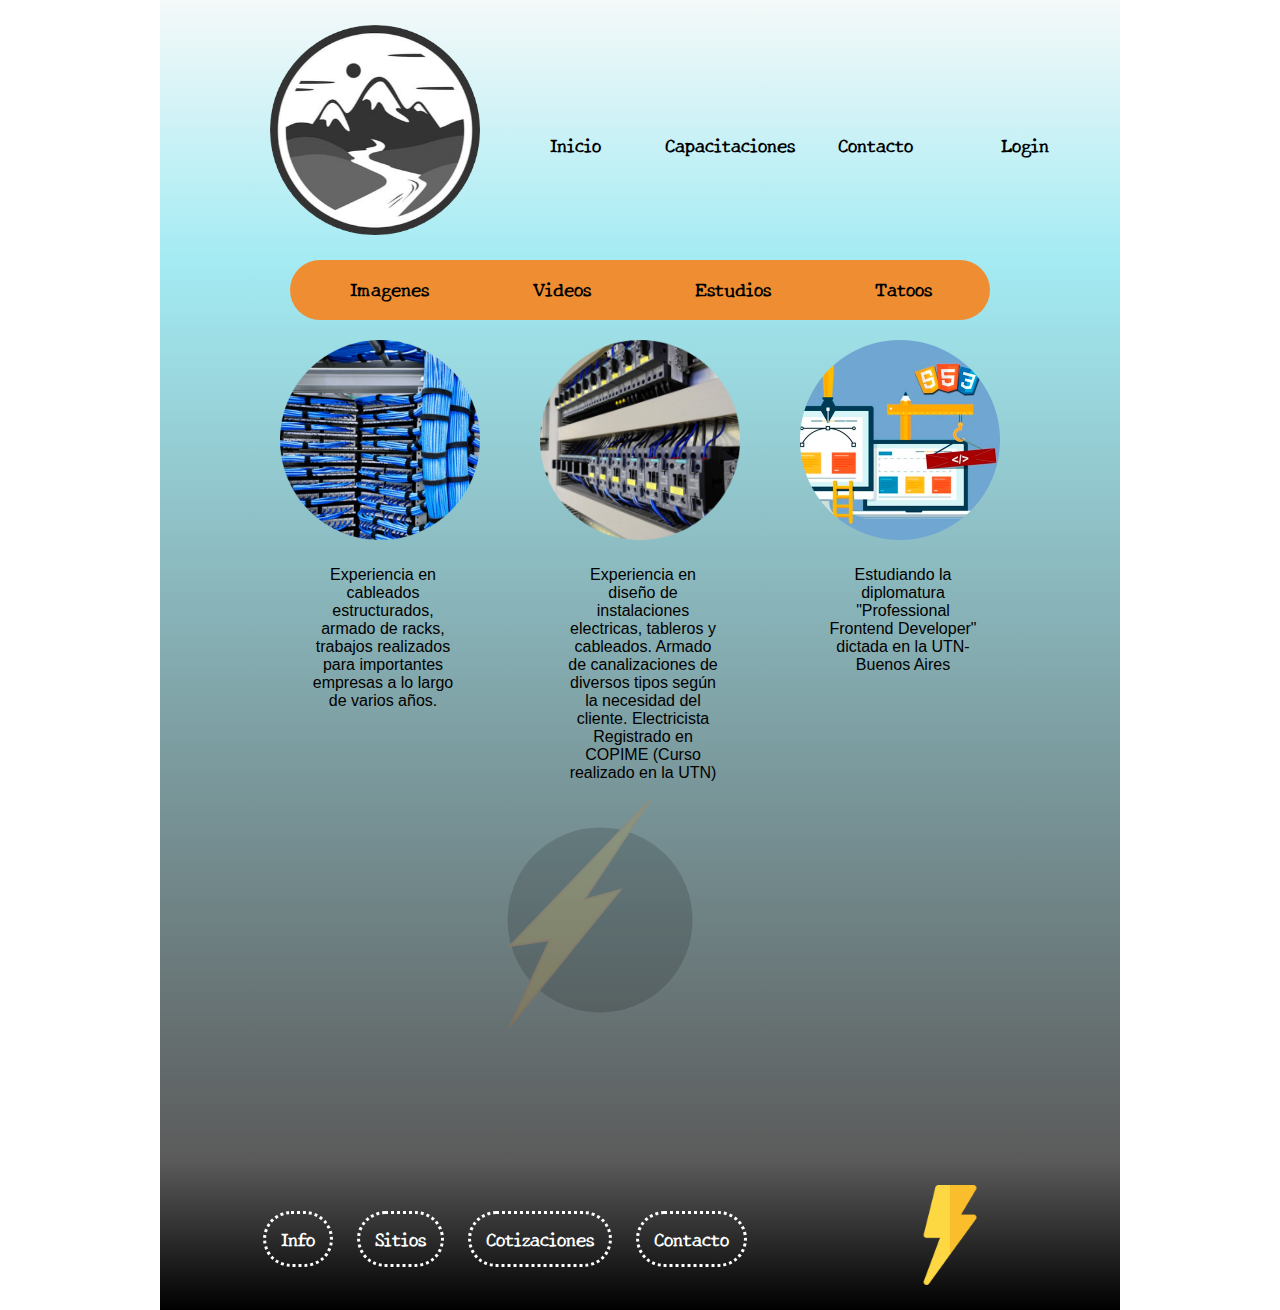
<file: index.html>
<!DOCTYPE html>
<html lang="en">
<head>
    <meta charset="UTF-8">
    <meta name="viewport" content="width=device-width, initial-scale=1">
    <link rel="stylesheet" href="css/styles.css">
    <title>Boxes </title>
    
</head>
<body>
   <header class="barra">        
        <div id="logo"></div>
        <nav id="botonera">
            <ul class="nav1">
                <li class="lista1"><a href="index.html">Inicio</a></li>
                <li class="lista1 "><a href="capacitaciones.html">Capacitaciones</a></li>
                <li class="lista1"><a href="contacto.html">Contacto</a></li>
                <li class="lista1"><a href="login.html">Login</a></li>
            </ul>
            
        </nav>
   </header>
  <section class=" indexSection">
      <nav id="menu">
          <ul class="nav2">
              <li class="lista2"><a href="imagenes.html">Imagenes</a></li>
              <li class="lista2"><a href="video.html">Videos</a></li>
              <li class="lista2"><a href="estudios.html">Estudios</a></li>
              <li class="lista2"><a href="tattoo.html">Tatoos</a></li>
          </ul>
      </nav>
      <div id="foto1"></div>
      <div id="foto2"></div>
      <div id="foto3"></div>
      <div id="texto1">
          <p>Experiencia en cableados estructurados, armado de racks, trabajos realizados para importantes empresas a lo largo de varios años.</p>
      </div>   
      <div id="texto2"> 
          <p>Experiencia en diseño de instalaciones electricas, tableros y cableados. Armado de canalizaciones de diversos tipos según 
              la necesidad del cliente. Electricista Registrado en COPIME (Curso realizado en la UTN)</p>
      </div>
      <div id="texto3">
          <p>Estudiando la diplomatura "Professional Frontend Developer" dictada en la UTN- Buenos Aires</p>
      </div>
      <svg height="300" width="920" class="img-svg">
          <circle class="circulo" cx="400" cy="120" r="90"></circle>
          <animate attributeType="CSS" attributeName="rotate" from="0" to="360deg" dur="2s" repeatCount="indefinite"></animate>
        <polygon class="rayo"points="450,0 384,100  420,90 310,226 350,140 310,146 450,0" />
        <animate attributeType="CSS" attributeName="opacity" from="0" to="1" dur="8s" repeatCount="indefinite"></animate>
      </svg>
  </section>
   <footer>
      <nav id="contacto">
          <ul class="nav3">
              <li class="lista3"><a class="botonerainf" href="">Info</a></li>
              <li class="lista3"><a class="botonerainf" href="">Sitios</a></li>
              <li class="lista3"><a class="botonerainf" href="cotizacion.html">Cotizaciones</a></li>
              <li class="lista3"><a class="botonerainf" href="contacto.html">Contacto</a></li>
          </ul>
      </nav> 
     <div id="imagen"></div></footer>     
</body>
</html>
</file>
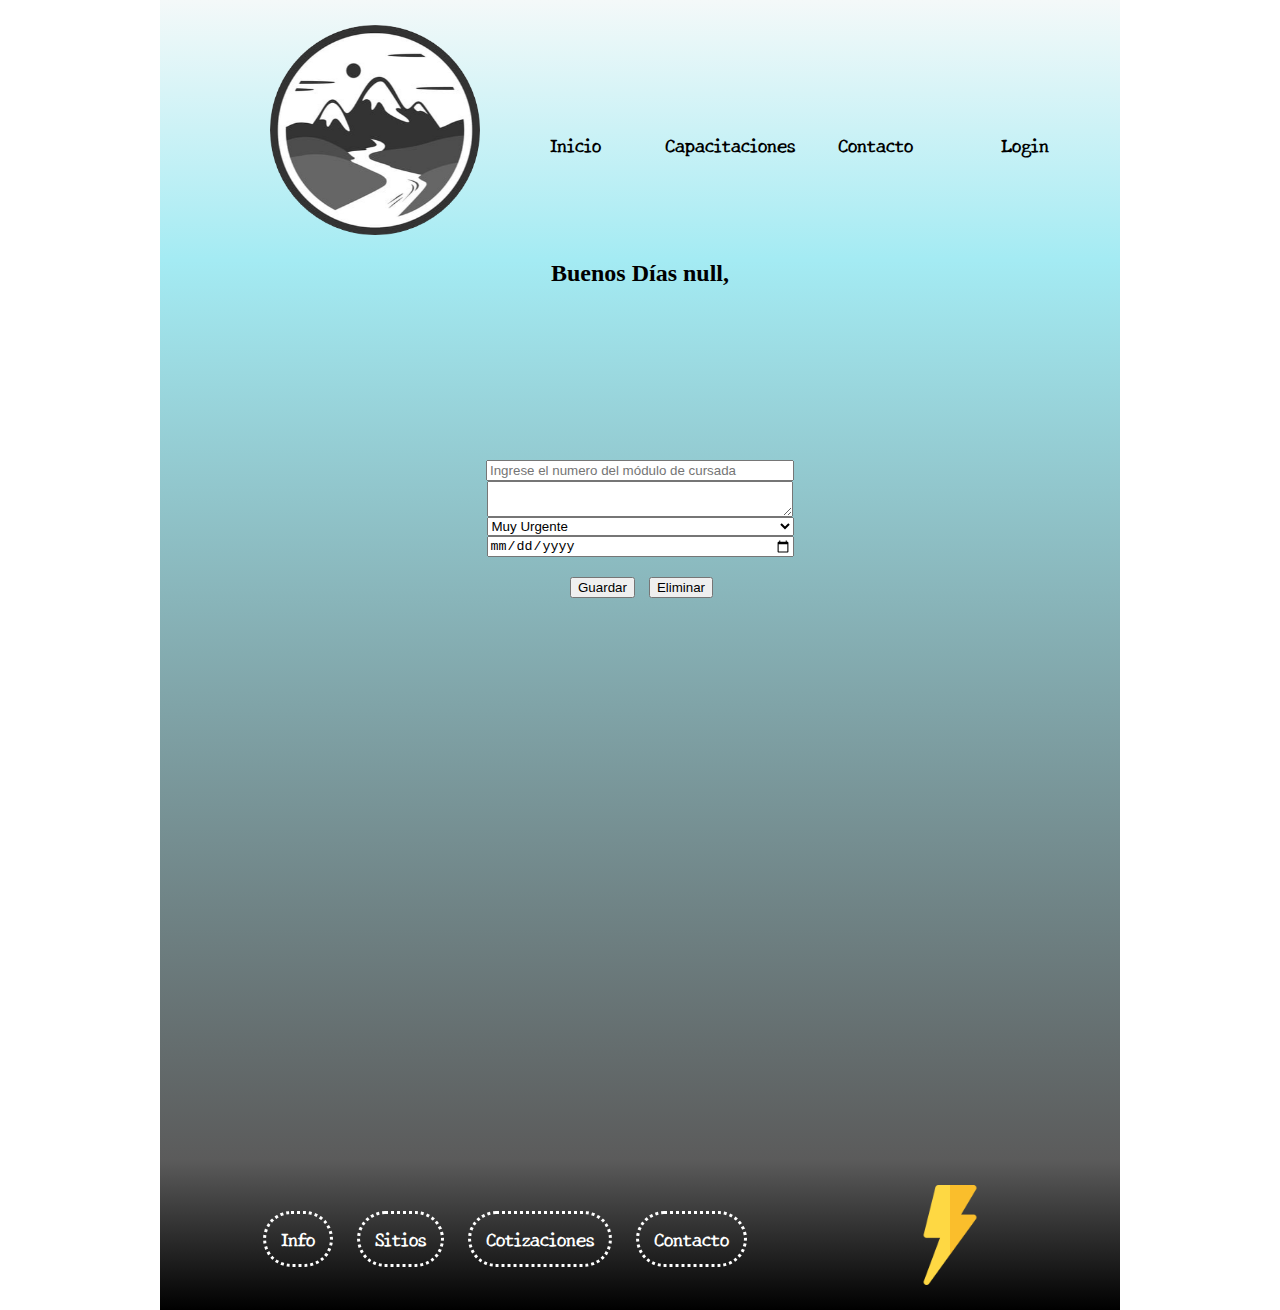
<file: capacitaciones.html>
<!DOCTYPE html>
<html lang="en">
<head>
    <meta charset="UTF-8">
    <meta name="viewport" content="width=device-width, initial-scale=1">
    <link rel="stylesheet" href="css/styles.css">
    <title>Boxes </title>
    <meta >
    
</head>
<body>
   <header>        
        <div id="logo"></div>
        <nav id="botonera">
            <ul class="nav1">
                <li class="lista1"><a href="index.html">Inicio</a></li>
                <li class="lista1"><a href="capacitaciones.html">Capacitaciones</a></li>
                <li class="lista1"><a href="contacto.html">Contacto</a></li>
                <li class="lista1"><a href="login.html">Login</a></li>
            </ul>
            
        </nav>
   </header>
   <section class="section-capacitaciones">
       <div class="box-capacitaciones">
        <div >
            <h2 class="nombre"></h2>
        </div>
        <div >
            <h2 class="capacitacion"></h2>
        </div>
       
           
       </div>
       <div class="cajaAgenda">
        <form>
          
          <input id="modulo"type="number" name="" placeholder="Ingrese el numero del módulo de cursada" min="1" max="4">
          <textarea id="datoAgenda"  placeholder="Ingrese la nota a agendar">  </textarea>
          
            <select id="importancia"name="select">
              <option value1='value1' selected>Muy Urgente</option>
              <option value2='value2'>Urgente</option>
              <option value3='value3'>Poco Urgente</option>
            </select>
            <input id='fecha'type="date" >
            <input type="button" id="guardar" value="Guardar">
            <input type="button" id="borrar" value="Eliminar">
            
          
        </form>
      </div>
      <div id="agenda"></div>
   </section>
   
   
   
    
     <footer>
      <nav id="contacto">
          <ul class="nav3">
              <li class="lista3"><a class="botonerainf" href="">Info</a></li>
              <li class="lista3"><a class="botonerainf" href="">Sitios</a></li>
              <li class="lista3"><a class="botonerainf" href="cotizacion.html">Cotizaciones</a></li>
              <li class="lista3"><a class="botonerainf" href="contacto.html">Contacto</a></li>
          </ul>
      </nav> 
     <div id="imagen"></div></footer>
     <script src="js/java.js"></script>
     <script src="js/save.js"></script>
    
</body>
</html>
</file>
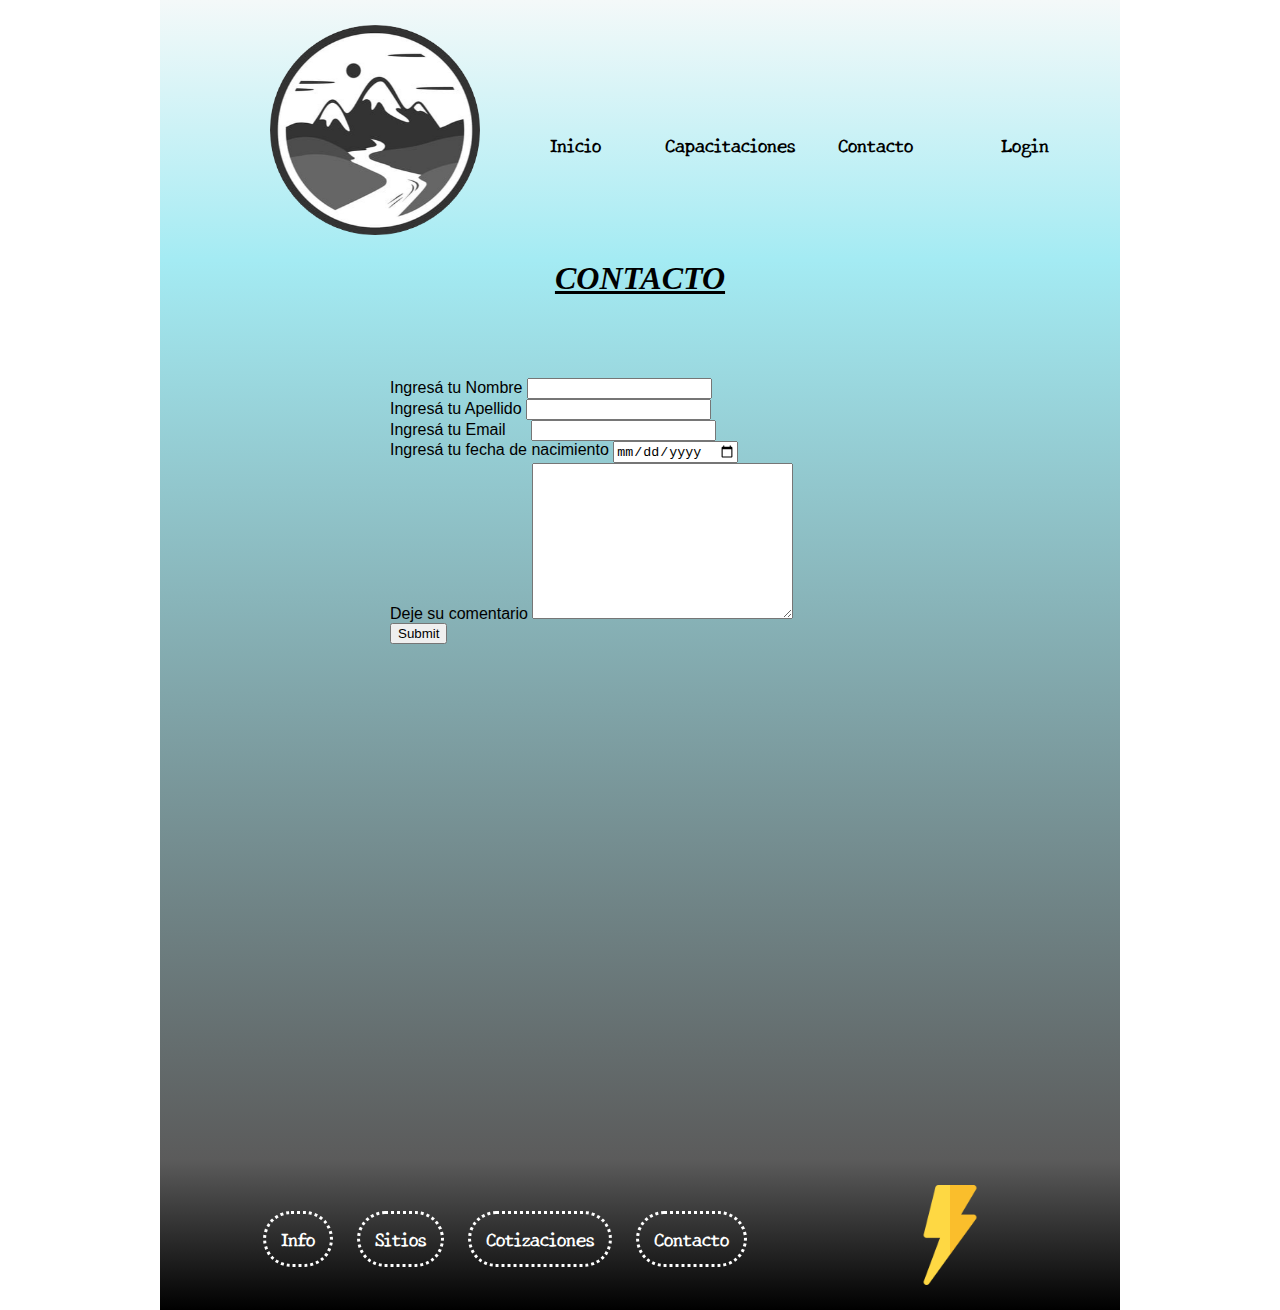
<file: contacto.html>
<!DOCTYPE html>
<html lang="en">
<head>
    <meta charset="UTF-8">
    <meta name="viewport" content="width=device-width, initial-scale=1">
    <link rel="stylesheet" href="css/styles.css">
    <title>Boxes </title>
    <meta >
    
</head>
<body>
   <header>        
        <div id="logo"></div>
        <nav id="botonera">
            <ul class="nav1">
                <li class="lista1"><a href="index.html">Inicio</a></li>
                <li class="lista1"><a href="">Capacitaciones</a></li>
                <li class="lista1"><a href="contacto.html">Contacto</a></li>
                <li class="lista1"><a href="login.html">Login</a></li>
            </ul>
            
        </nav>
   </header>
   <section class="section-contacto">
       <div  class="formulario">
           <form   action="mailto:ejuanx@gmail.com">
        <h1><em>CONTACTO</em></h1>
          <p class="input">Ingresá tu Nombre <input class="input1"   type="text" name="Ingesalo acá"></p>
          <p class="input">Ingresá tu Apellido <input  type="text" name="Ingesalo acá"></p>
          <p class="input">Ingresá tu Email <input class="email"  type="email" name="Ingesalo acá"></p>
          <p class="input">Ingresá tu fecha de nacimiento <input  type="Date" ></p>
          <p class="input">Deje su comentario <textarea name="comment"  cols="30" rows="10"></textarea></p>
          <p class="input"> <input  type="submit" ></p>
          
            </form>
       </div>

   </section>
   <footer>
    <nav id="contacto">
        <ul class="nav3">
            <li class="lista3"><a class="botonerainf" href="">Info</a></li>
            <li class="lista3"><a class="botonerainf" href="">Sitios</a></li>
            <li class="lista3"><a class="botonerainf" href="cotizacion.html">Cotizaciones</a></li>
            <li class="lista3"><a class="botonerainf" href="">Contacto</a></li>
        </ul>
    </nav> 
   <div id="imagen"></div></footer>     
</body>
</html>
</file>
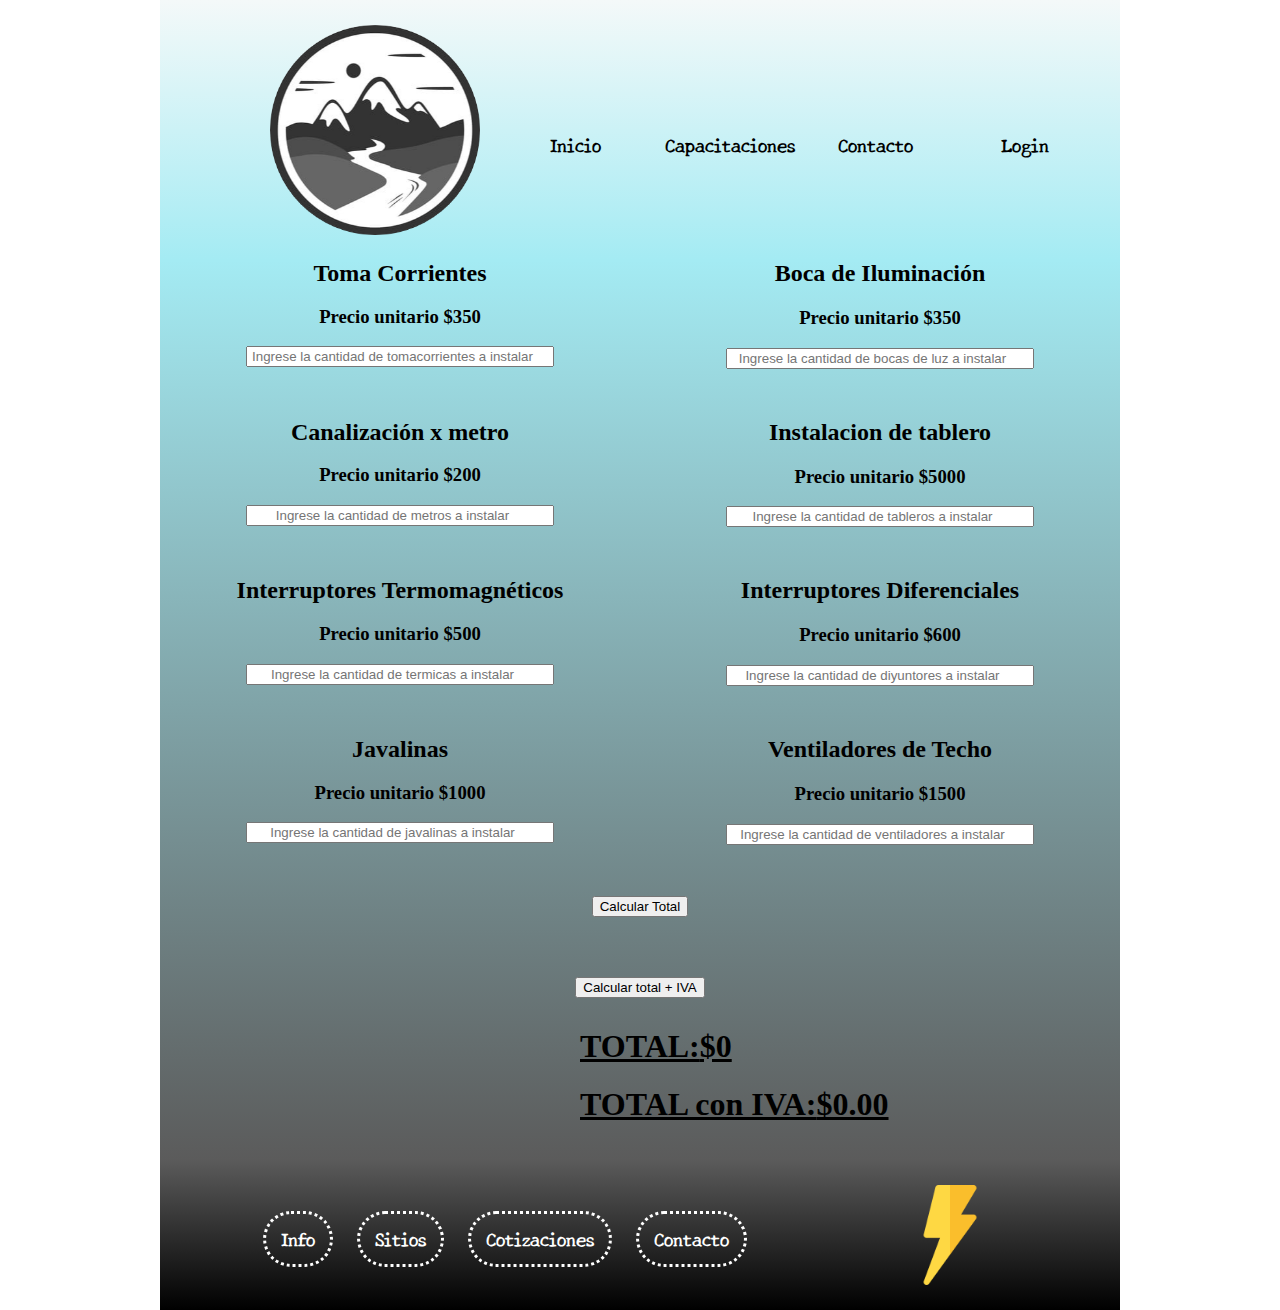
<file: cotizacion.html>
<!DOCTYPE html>
<html lang="en">
<head>
    <meta charset="UTF-8">
    <meta name="viewport" content="width=device-width, initial-scale=1">
    <link rel="stylesheet" href="css/styles.css">
    <title>Boxes </title>
    
</head>
<body>
   <header>        
        <div id="logo"></div>
        <nav id="botonera">
            <ul class="nav1">
                <li class="lista1"><a href="index.html">Inicio</a></li>
                <li class="lista1"><a href="capacitaciones.html">Capacitaciones</a></li>
                <li class="lista1"><a href="contacto.html">Contacto</a></li>
                <li class="lista1"><a href="login.html">Login</a></li>
            </ul>
            
        </nav>
   </header>
   <section>
       <form name="cotiza">
       <div class="items-fila1">
       <div class="item-izq item1">
           <div> <h2 class="titulos-coti">Toma Corrientes</h2></div>
           <div> <h3>Precio unitario $350</h3></div>
           <div> <input type="number" class="cantidades" id="tug" placeholder="Ingrese la cantidad de tomacorrientes a instalar" pattern="^[0-9]+"></div>
       </div>
       <div class="item-der item2">
        
            <div> <h2 class="titulos-coti2">Boca de Iluminación</h2></div>
           <div> <h3>Precio unitario $350</h3></div>
           <div> <input type="number" class="cantidades1" id="iug" placeholder="Ingrese la cantidad de bocas de luz a instalar" pattern="^[0-9]+"></div>
         
       </div>
    </div>
       <div class="items-fila2">
       <div class="item-izq item3">
        <div>
            <div> <h2 class="titulos-coti">Canalización x metro</h2></div>
           <div> <h3>Precio unitario $200</h3></div>
           <div> <input type="number" class="cantidades" id="canaliz" placeholder="Ingrese la cantidad de metros a instalar" pattern="^[0-9]+"></div>
        </div>
        
       </div>
       <div class="item-der item4">
        <div>
            <div> <h2 class="titulos-coti2">Instalacion de tablero</h2></div>
           <div> <h3>Precio unitario $5000</h3></div>
           <div> <input type="number" class="cantidades1" id="tablero" placeholder="Ingrese la cantidad de tableros a instalar" pattern="^[0-9]+"></div>
        </div>
        
       </div>
    </div>
    <div class="items-fila3">
       <div class="item-izq item5">
        <div>
            <div> <h2 class="titulos-coti">Interruptores Termomagnéticos</h2></div>
           <div> <h3>Precio unitario $500</h3></div>
           <div> <input class="cantidades" type="number"  id="termica" placeholder="Ingrese la cantidad de termicas a instalar" pattern="^[0-9]+"></div>
        </div>
        
       </div>
       <div class="item-der item6">
        <div>
            <div> <h2 class="titulos-coti2">Interruptores Diferenciales</h2></div>
           <div> <h3>Precio unitario $600</h3></div>
           <div> <input  class="cantidades1" type="number" id="diferencial"  placeholder="Ingrese la cantidad de diyuntores a instalar" pattern="^[0-9]+"></div>
        </div>
    </div>
       </div>
       <div class="items-fila4">
       <div class="item-izq item7">
        <div>
            <div> <h2 class="titulos-coti">Javalinas</h2></div>
           <div> <h3>Precio unitario $1000</h3></div>
           <div> <input class="cantidades" type="number"  id="javalina" placeholder="Ingrese la cantidad de javalinas a instalar" pattern="^[0-9]+"></div>
        </div>
        
       </div>
       <div class="item-der item8">
        <div>
            <div> <h2 class="titulos-coti2">Ventiladores de Techo</h2></div>
           <div> <h3>Precio unitario $1500</h3></div>
           <div> <input class="cantidades1" type="number" id="venti" placeholder="Ingrese la cantidad de ventiladores a instalar" pattern="^[0-9]+"></div>
        </div>
    </div>
       </div>
       <div class="total"><button onclick="suma()" >Calcular Total</button></div>
       <div class="totaliva"><button onclick="iva()">Calcular total + IVA</button></div>
       
       <div class="total-container"><h1 class="text-total">TOTAL:</h1><h1 class="total-number"></h1></div>
       <div class="total-iva-container"><h1 class="text-total">TOTAL con IVA:</h1><h1 class="total-number2"></h1></div>
     
       </form>
   </section>
   <footer class="footer-coti">
    <nav id="contacto">
        <ul class="nav3">
            <li class="lista3"><a class="botonerainf" href="">Info</a></li>
            <li class="lista3"><a class="botonerainf" href="">Sitios</a></li>
            <li class="lista3"><a class="botonerainf" href="cotizacion.html">Cotizaciones</a></li>
            <li class="lista3"><a class="botonerainf" href="contacto.html">Contacto</a></li>
        </ul>
    </nav> 
   <div id="imagen"></div>
</footer>
<script src="https://ajax.googleapis.com/ajax/libs/jquery/3.5.1/jquery.min.js"></script>
<script src="js/coti.js"></script>  
</body>
</html>
</file>
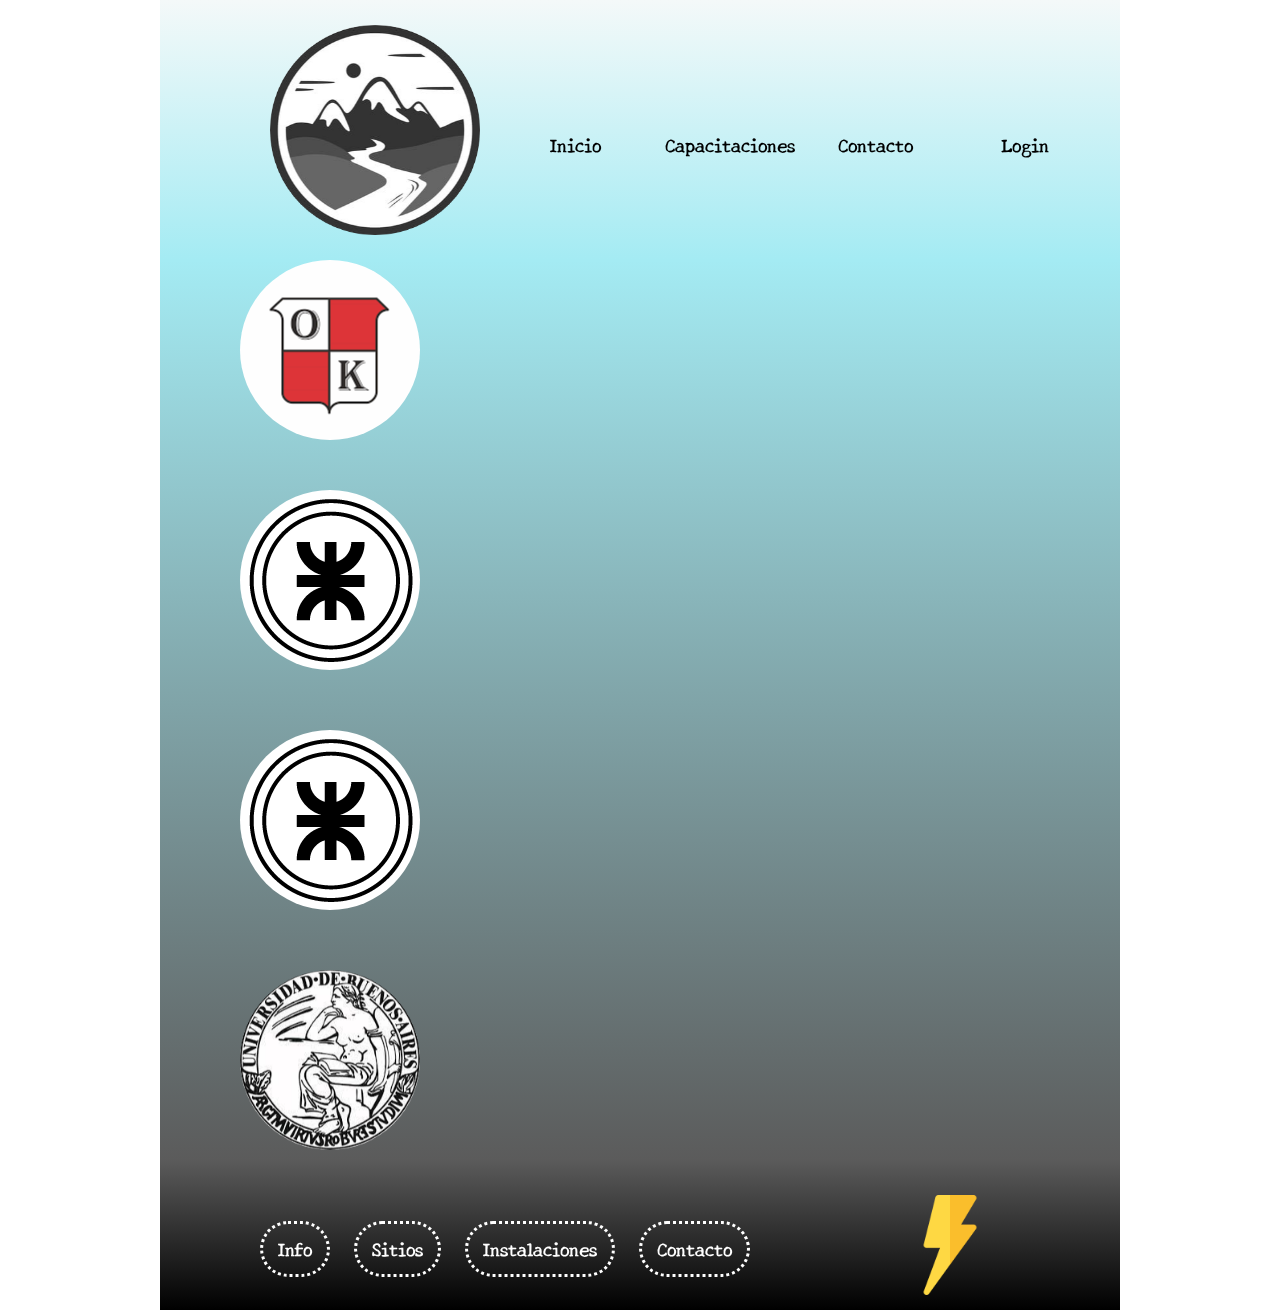
<file: estudios.html>
<!DOCTYPE html>
<html lang="en">
<head>
    <meta charset="UTF-8">
    <meta name="viewport" content="width=device-width, initial-scale=1">
    <link rel="stylesheet" href="css/styles.css">
    <title>Boxes </title>
    <meta >
    
</head>
<body>
   <header>        
        <div id="logo"></div>
        <nav id="botonera">
            <ul class="nav1">
                <li class="lista1"><a href="index.html">Inicio</a></li>
                <li class="lista1"><a href="capacitaciones.html">Capacitaciones</a></li>
                <li class="lista1"><a href="contacto.html">Contacto</a></li>
                <li class="lista1"><a href="login.html">Login</a></li>
            </ul>
            
        </nav>
   </header>
   <section class="section-estudios">
       <div class="div-estudios">
           <a href="#" ><img title="clickeame" onclick="aparece()" class="krause" src="descarga.png" ></a>
           <h2 class="texto_oculto1">Estudié en la ET Nº 1 hasta 5to año en la especialidad Electrónica y Eléctrica.</h2>
       </div>
       <div class="imagen_utn_div">
        <a href="#"><img class="utn"onclick="aparece2()" src="utn.png" title="clickeame"></a>
           <h2 class="texto_oculto2">Estudié en la utn el curso de electricista idóneo </h2>
       </div>
       <div class="caja-lienzo1">
       <canvas title="clickeame" alt="clickeame" class="lienzo1" width="180"  height="180"></canvas>
    </div>
    <div class="caja-texto-lienzo1">
        <canvas class="text-lienzo1" width="600" height="200"></canvas>
    </div>
    <div class="caja-lienzo2">
        <canvas title="clickeame" alt="clickeame" class="lienzo2" width="180"  height="180"></canvas>
    </div>
    <div class="caja-texto-lienzo2">
        <canvas class="text-lienzo2" width="600" height="200"></canvas>
    </div>
      
      
   </section>
     <footer>
      <nav id="contacto">
          <ul class="nav3">
              <li class="lista3"><a class="botonerainf" href="">Info</a></li>
              <li class="lista3"><a class="botonerainf" href="">Sitios</a></li>
              <li class="lista3"><a class="botonerainf" href="">Instalaciones</a></li>
              <li class="lista3"><a class="botonerainf" href="contacto.html">Contacto</a></li>
          </ul>
      </nav> 
     <div id="imagen"></div></footer>
     <script type="text/javascript" src="js/estudios.js"></script>     
</body>
</html>
</file>
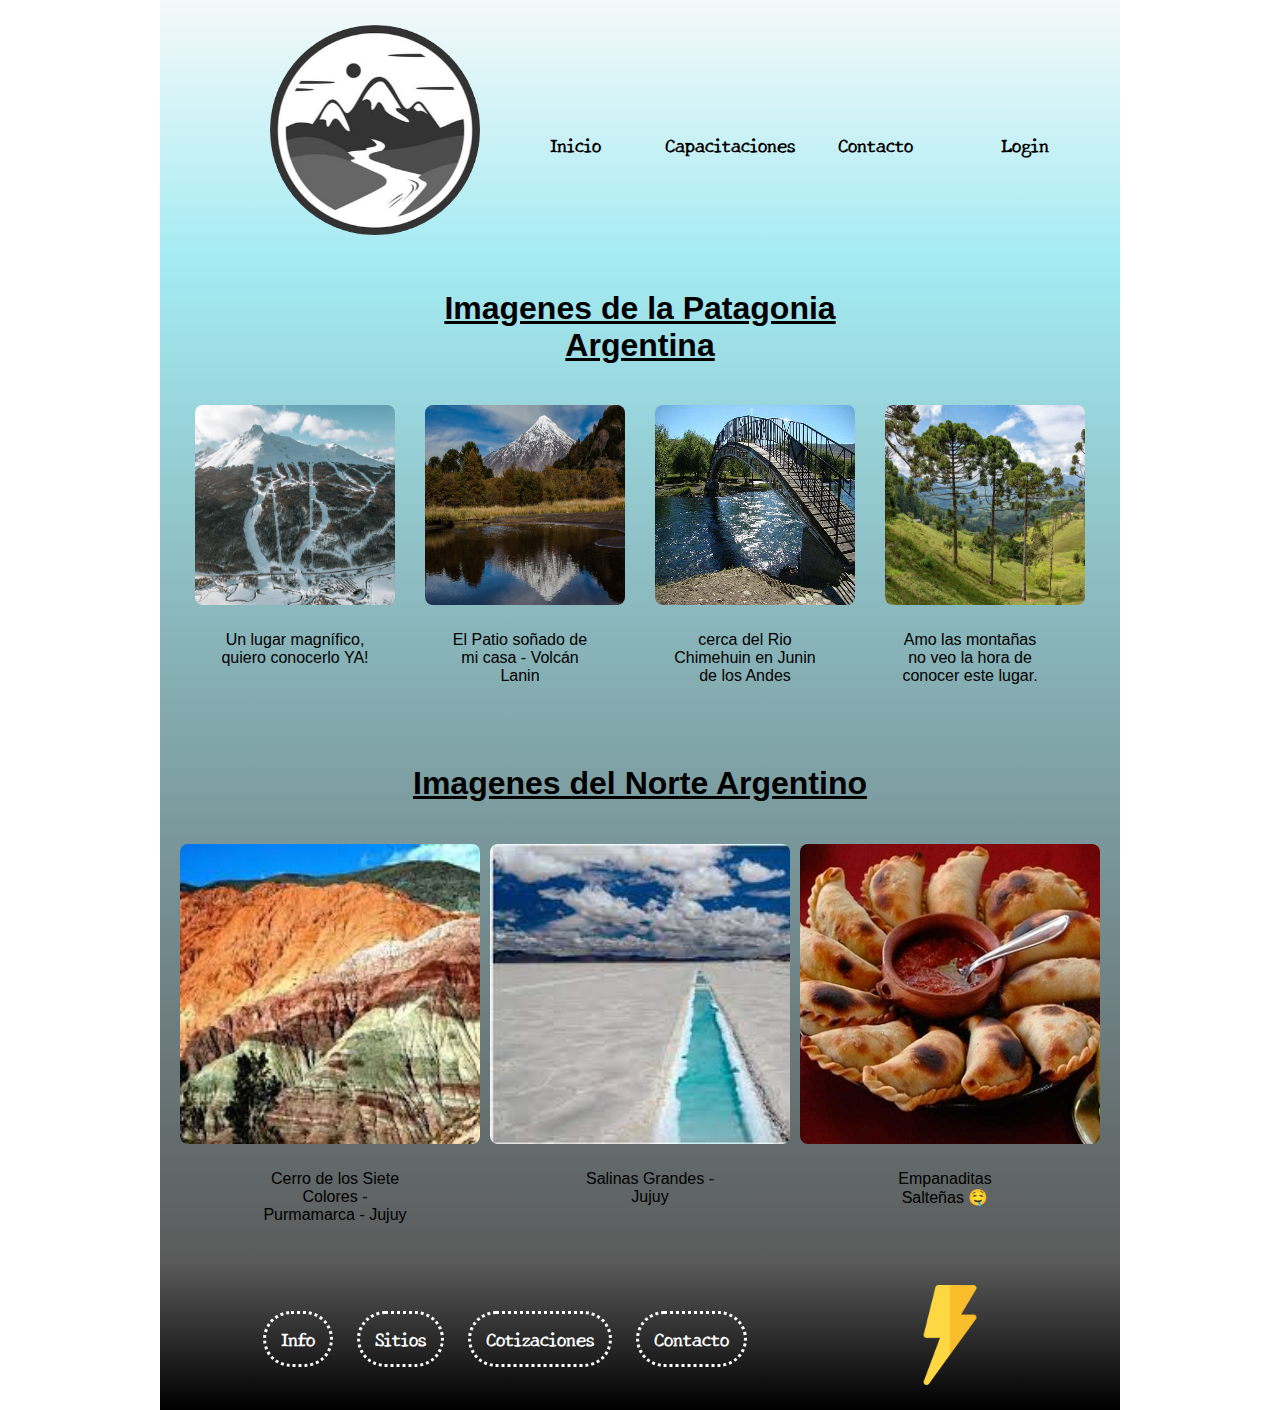
<file: imagenes.html>
<!DOCTYPE html>
<html lang="en">
<head>
    <meta charset="UTF-8">
    <meta name="viewport" content="width=device-width, initial-scale=1">
    <link rel="stylesheet" href="css/styles.css">
    <link href="css/lightbox.css" rel="stylesheet" />
    <title>Boxes </title>
    
</head>
<body>
   <header>        
        <div id="logo"></div>
        <nav id="botonera">
            <ul class="nav1">
                <li class="lista1"><a href="index.html">Inicio</a></li>
                <li class="lista1"><a href="">Capacitaciones</a></li>
                <li class="lista1"><a href="contacto.html">Contacto</a></li>
                <li class="lista1"><a href="login.html">Login</a></li>
            </ul>
            
        </nav>
   </header>
   <section class="sectionimg">
    <div id="sur">
      <h1 id="patagonia">Imagenes de la Patagonia Argentina</h1>
    </div>
       
      <div ><img src="css/imagenes/imagen1.jpg" id="imagen1" class="imagenes1"> </div>
      <div  ><img src="css/imagenes/imagen2.jpg" id="imagen2" class="imagenes1"></div>
      <div  ><img src="css/imagenes/imagen3.jpg" id="imagen3" class="imagenes1"></div>
      <div  ><img src="css/imagenes/imagen4.jpg" id="imagen4" class="imagenes1"></div>
      <div id="nota1">
        <p>Un lugar magnífico, quiero conocerlo YA!</p>
      </div>
      <div id="nota2">
        <p>El Patio soñado de mi casa - Volcán Lanin </p>
      </div>
      <div id="nota3">
        <p>cerca del Rio Chimehuin en Junin de los Andes</p>
      </div>
      <div id="nota4">
        <p>Amo las montañas no veo la hora de conocer este lugar.</p>
      </div>
      <div id="norte">
      <h1 id="cerros">Imagenes del Norte Argentino</h1>
    </div>
    
    <a href="css/imagenes/imagen5.jpg" data-lightbox="norte"><div id="imagen5"></div></a>
      <a href="css/imagenes/imagen6.jpg" data-lightbox="norte"> <div id="imagen6"></div></a>
     <a href="css/imagenes/imagen7.jpg" data-lightbox="norte"> <div id="imagen7"></div></a>
      <div id="nota5">
        <p>Cerro de los Siete Colores -  Purmamarca - Jujuy </p>
      </div>
      <div id="nota6">
        <p>Salinas Grandes - Jujuy</p>
      </div>
      <div id="nota7">
        <p>Empanaditas Salteñas 🤤</p>
      </div>
      

      
           
       

     </section>
   <footer>
    <nav id="contacto">
        <ul class="nav3">
            <li class="lista3"><a class="botonerainf" href="">Info</a></li>
            <li class="lista3"><a class="botonerainf" href="">Sitios</a></li>
            <li class="lista3"><a class="botonerainf" href="cotizacion.html">Cotizaciones</a></li>
            <li class="lista3"><a class="botonerainf" href="contacto.html">Contacto</a></li>
        </ul>
    </nav> 
   <div id="imagen"></div></footer>
  
   <script src="https://ajax.googleapis.com/ajax/libs/jquery/3.2.1/jquery.min.js"></script>
   <script src="js/lightbox.js" type="text/javascript"></script> 
   <script src="js/lightbox-plus-jquery.min.js" type="text/javascript"></script>
   <script src="js/imagenes.js"></script>
</body>
</html>
</file>
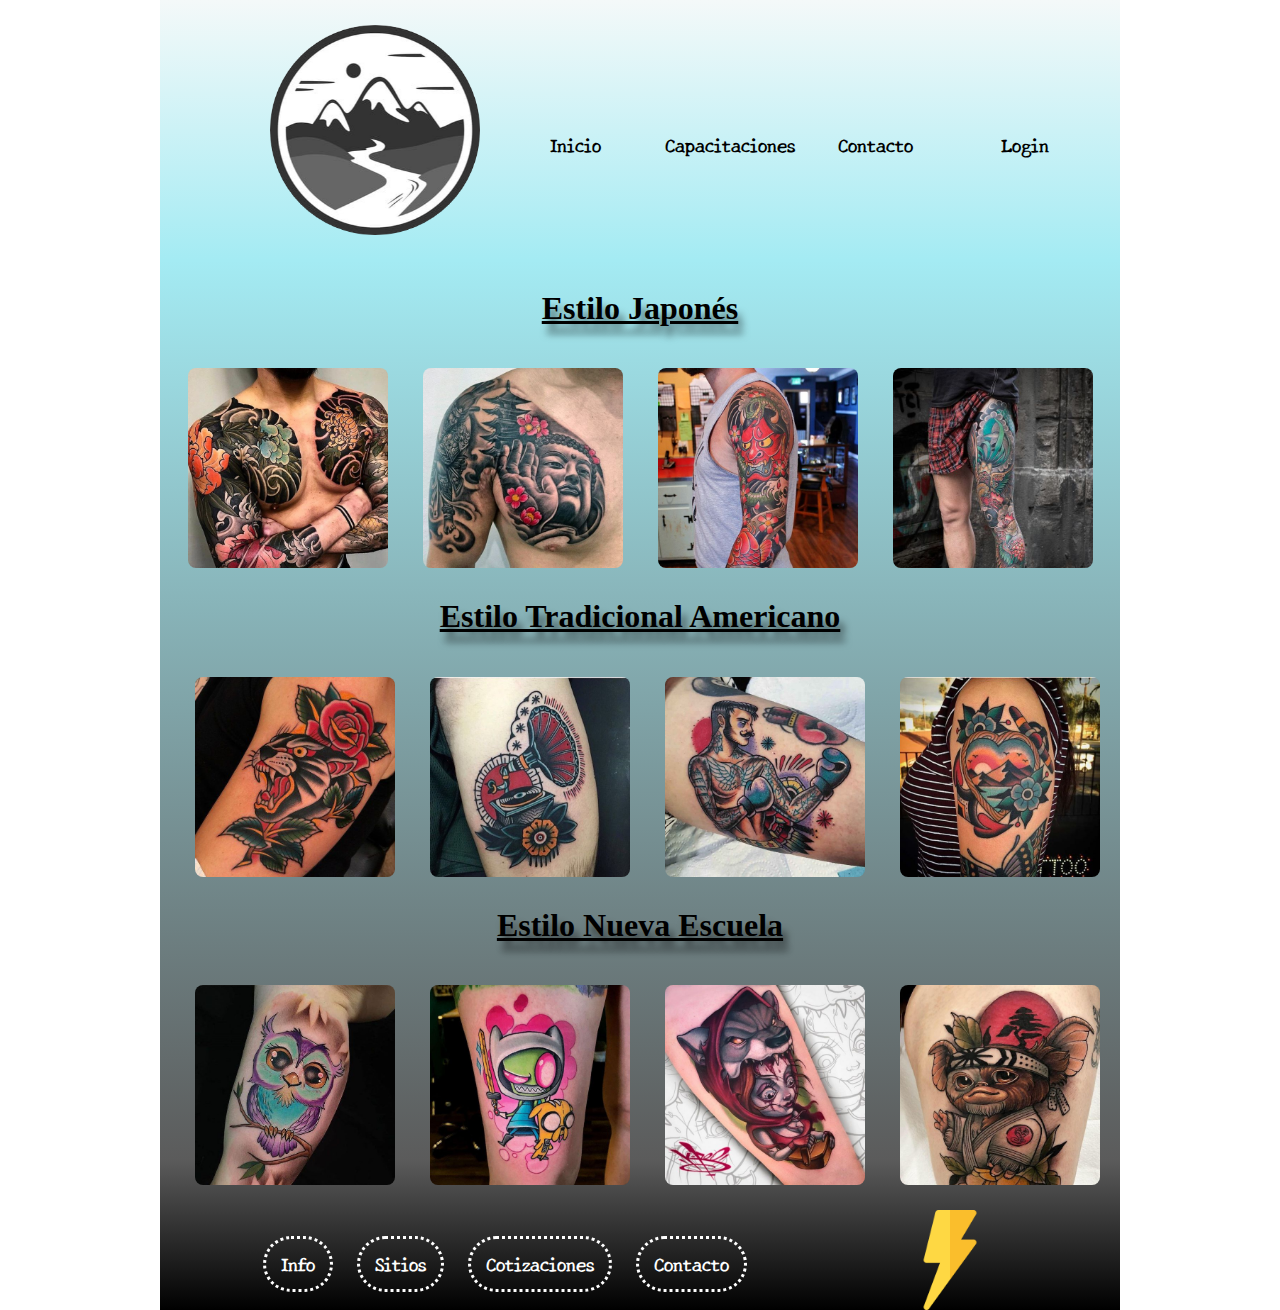
<file: tattoo.html>
<!DOCTYPE html>
<html lang="en">
<head>
    <meta charset="UTF-8">
    <meta name="viewport" content="width=device-width, initial-scale=1">
    <link rel="stylesheet" href="css/styles.css">
    <link href="css/lightbox.css" rel="stylesheet" />
    <title>Boxes </title>
    
</head>
<body>
   <header>        
        <div id="logo"></div>
        <nav id="botonera">
            <ul class="nav1">
                <li class="lista1"><a href="index.html">Inicio</a></li>
                <li class="lista1"><a href="">Capacitaciones</a></li>
                <li class="lista1"><a href="contacto.html">Contacto</a></li>
                <li class="lista1"><a href="login.html">Login</a></li>
            </ul>
            
        </nav>
   </header>
   <section class="section-tattoo">
       <div>
           <h1 class="tattoo-titles">Estilo Japonés</h1>
       </div>
       <a href="css/japo1.jpg" data-lightbox="japon"> <div class="japon1"></div></a>
        <a href="css/japo2.jpg" data-lightbox="japon"> <div class="japon2"></div></a>
        <a href="css/japo3.jpg" data-lightbox="japon"><div class="japon3"></div></a>
         <a href="css/japo4.jpg" data-lightbox="japon"> <div class="japon4"></div></a>
       <div>
        <h1 class="tattoo-titles">Estilo Tradicional Americano</h1>
    </div>
    <a href="css/tradi1.jpg" data-lightbox="japon">  <div class="american1"></div></a>
    <a href="css/tradi2.jpg" data-lightbox="japon">   <div class="american2"></div></a>
    <a href="css/tradi3.jpg" data-lightbox="japon">   <div class="american3"></div></a>
    <a href="css/tradi4.jpg" data-lightbox="japon">   <div class="american4"></div></a>
       <div>
        <h1 class="tattoo-titles">Estilo Nueva Escuela</h1>
    </div>
    <a href="css/news1.jpg" data-lightbox="ns">   <div class="newsc1"></div></a>
    <a href="css/news2.jpg" data-lightbox="ns"> <div class="newsc2"></div></a>
    <a href="css/news3.jpg" data-lightbox="ns">  <div class="newsc3"></div></a>   
    <a href="css/news4.jpg" data-lightbox="ns">  <div class="newsc4"></div></a>
    
</section>
<footer>
   <nav id="contacto">
       <ul class="nav3">
           <li class="lista3"><a class="botonerainf" href="">Info</a></li>
           <li class="lista3"><a class="botonerainf" href="">Sitios</a></li>
           <li class="lista3"><a class="botonerainf" href="cotizacion.html">Cotizaciones</a></li>
           <li class="lista3"><a class="botonerainf" href="contacto.html">Contacto</a></li>
       </ul>
   </nav> 
  <div id="imagen"></div></footer>  
  <script src="https://ajax.googleapis.com/ajax/libs/jquery/3.2.1/jquery.min.js"></script>
   <script src="js/lightbox.js" type="text/javascript"></script> 
   <script src="js/lightbox-plus-jquery.min.js" type="text/javascript"></script>   
</body>
</html>
</file>
<file: css/styles.css>
@import url('https://fonts.googleapis.com/css2?family=New+Tegomin&display=swap');
header, section, footer{
    width:960px;
    margin-left : auto;
    margin-right:auto;
    }
    header{
      height:260px;
      
      background: linear-gradient(to bottom,#f4f9f9,#a4ebf3);
    }
  section{
    height:900px;
    background: linear-gradient(to bottom,#a4ebf3 , #5B5B5B);
  }
  footer{
    height:150px;
    background: linear-gradient(to bottom,#5B5B5B, black);
  }
  #logo{
    width:210px;
    height:210px;
    background-image:url("imagenes/monta.png");
    background-size: cover;
    float:left;
    margin-top:25px;
    margin-left:110px;
    
    }
  #logo:hover{
    
    transition-property:all;
    transition-duration: 1.5s;
    transform: rotate3d(0,1,0,360deg);
  }
  #botonera{
    display:flex;
    height: 50px;
    width:auto;
  
    padding-top:100px;
    text-align: center;
  
  }
  #menu{
    width:700px;
    height:60px;
    background-color:#EF8D32;
    margin-left: auto;
    margin-right:auto;
    border-radius:2em;
  }
  #foto1{
    width:200px;
    height:200px;
    background-image:url("imagenes/foto1.png");
    background-size: cover;
    float:left;
    margin-left: 120px;
    margin-top:20px;
    animation-name: carga;
    animation-duration: 2s;
    transition-property:all;
    animation-iteration-count: 1;
    animation-direction: reverse;
    
    
  }
  @keyframes carga{
   from{
     height:200px;
   } 
   to{
     height:0px;
   }

  }
  #foto2{
    width:200px;
    height:200px;
    background-image:url("imagenes/foto2.png");
    background-size: cover;
    float:left;
    margin-left:60px;
    margin-top:20px;
    animation-name: carga;
    animation-duration: 2s;
    transition-property:all;
    animation-iteration-count: 1;
    animation-direction: reverse;
    
  }
  #foto3{
    width:200px;
    height:200px;
    background-image:url("imagenes/foto3.png");
    background-size: cover;
    float:left;
    margin-left:60px;
    margin-top:20px;
    animation-name: carga;
    animation-duration: 2s;
    transition-property:all;
    animation-iteration-count: 1;
    animation-direction: reverse;
  }
 
  #texto1{
    width:150px;
    height:250px;
    clear:left;
    float:left;
    margin-left:148px;
    margin-top:10px;
  }
  #texto2{
    width:150px;
    height:250px;
    float:left;
    margin-top:10px;
    margin-left:110px;
        
  }
  #texto3{
    float: left;
    width:150px;
    height:250px;
    margin-top:10px;
    margin-left:110px;
    
  }
  #contacto{
    width:650px;
    height:50px;
    float:left;
    margin-top:50px;
    margin-left:20px;
  }
  #imagen{
    float:right;
    width:100px;
    height:100px;
    
    background-image: url("imagenes/encendiendo.png");
    background-size: contain;
    margin-top:25px;
    margin-right:120px;
  }
  body{
    margin:0
  }
  .lista1{
    width:100px;
    list-style-type: none;
    flex: 1 0 auto;
    text-align: center;
    transition:width 2s;
    padding: 15px 15px;
    
    box-sizing: border-box;
    border-radius: 2em;
 
  }
 
  .nav1{
    padding-left: 20px;
    padding-right: 20px;
    width: 100%;
    display: flex;
	flex-wrap: wrap;
	justify-content:space-around;
   
  }
  .lista1:hover{
    background-color: grey;
    width:120px;
  }
  a{
    text-decoration: none;
    color:black;
    font-family: 'New Tegomin', serif;
    font-weight: bolder;
    font-size: 18px;
    
  }
  .lista2{
    list-style-type: none;
    display:inline;
    margin:0 35px;
    padding: 21px 15px 21px 15px;
    box-sizing: border-box;
    text-align: center;
 
  }
  .nav2{
    padding-top:15px;
    margin-top:0;
    margin-left:10px;
    box-sizing: border-box;
    padding-left:0;
  }
  .lista2:hover{
    background-color:#FFAB73;
  }
  p{
    text-align: center;
    font-family: 'Montserrat', sans-serif;
  }
  .lista3{
    list-style-type: none;
    display:inline;
    margin:0 10px;
    padding: 18px 15px 15px 15px;
    box-sizing: border-box;
    text-align: center;
    border-style: dotted;
    border-color: white;
    border-radius: 3em;
 
  }
  .nav3{
    padding-top:15px;
    margin-top:0;
    margin-left:0px;
    box-sizing: border-box;
    padding-left:0;
    text-align: center;
  }
  .botonerainf{
    color:white;
    margin-top:100px;
  }
.lista3:hover{
  background-color:rgba(240, 200, 126, 0.904)
}
.formulario{
  width:500px;
  height:500px;
  margin: 0 auto;
  
  
  
}
.input{
  margin:0 auto auto auto;
  text-align: left;
}
input{
  align-items: left;
}
.input1{
  margin-top: 60px;
}
.email{
  margin-left: 21px;
}
video{
  
  margin: 50px auto;
  transform:translateX(50%);
}
#imagen1{
    width:200px;
    height:200px;
   
    background-size: cover;
    float:left;
    margin-left:35px;
    margin-top:20px;
    border-radius: 8px;
  }
  #imagen2{
    width:200px;
    height:200px;
    background-image:url("imagenes/imagen2.jpg");
    background-size: cover;
    float:left;
    margin-left:30px;
    margin-top:20px;
    border-radius: 8px;
  }
  #imagen3{
    width:200px;
    height:200px;
    background-image:url("imagenes/imagen3.jpg");
    background-size: cover;
    float:left;
    margin-left:30px;
    margin-top:20px;
    border-radius: 8px;
  }
  #imagen4{
    width:200px;
    height:200px;
    background-image:url("imagenes/imagen4.jpg");
    background-size: cover;
    float:left;
    margin-left:30px;
    margin-top:20px;
    border-radius: 8px;
  }
  #imagen5{
    width:300px;
    height:300px;
    background-image:url("imagenes/imagen5.jpg");
    background-size: cover;
    float:left;
    margin-left:20px;
    margin-top:20px;
    border-radius: 8px;
  }
  #imagen6{
    width:300px;
    height:300px;
    background-image:url("imagenes/imagen6.jpg");
    background-size: cover;
    float:left;
    margin-left:10px;
    margin-top:20px;
    border-radius: 8px;
  }
  #imagen7{
    width:300px;
    height:300px;
    background-image:url("imagenes/imagen7.jpg");
    background-size: cover;
    float:left;
    margin-left:10px;
    margin-top:20px;
    border-radius: 8px;
  }
  .imagenes1{
    width:230px;
    height: 350px;
    float:left;
    text-align: center;
  }
#nota1{
    width:150px;
    height:100px;
    float:left;
    margin-top:10px;
    margin-left:60px;
  }
   #nota2{
    width:150px;
    height:100px;
    float:left;
    margin-left:75px;
    margin-top:10px;
    text-align:center;
  }
   #nota3{
    width:150px;
    height:100px;
    float:left;
    margin-top:10px;
    margin-left:75px;
  }
   #nota4{
    width:150px;
    height:100px;
    float:left;
    margin-top:10px;
    margin-left:75px;
  }
   #nota5{
    width:150px;
    height:100px;
    float:left;
    margin-top:10px;
    margin-left:100px;
  }
   #nota6{
    width:150px;
    height:100px;
    float:left;
    margin-top:10px;
    margin-left:165px;
  }
   #nota7{
    width:150px;
    height:100px;
    float:left;
    margin-top:10px;
    margin-left:145px;
  }
  
  #patagonia{
    margin-top: 0;
    text-align: center;
    font-family: arial;

  }
  #sur{
    width:500px;
    margin: 0 auto;
    padding-top: 30px;
  }
  .sectionimg{
    height:1000px;
    background-color:#a4ebf3;
  }
  #cerros{
    margin-top: 20px;
    text-align: center;
    font-family: arial;

  }
  #norte{
    width:500px;
    margin: 0 auto;
    padding-top: 30px;
    clear:left;
  }
@font-face{
  font-family: 'Montserrat', sans-serif;
  src:url( "https://fonts.googleapis.com/css2?family=Montserrat:wght@300;400;500;600;700;800;900&display=swap");
  
}

h1{
  margin-top: 0;
  text-align:center;
  text-decoration: underline;
}
video{
  margin: 10 auto;
  position:relative;
  
}
.letra-h3{
  width:300px;
  margin:0 auto;
  font-size: 25px;
  text-align:center;
  padding-bottom: 10px;
  
}

.letra-p{
  width:300px;
  margin:0 auto;
  text-align:center;
  padding-bottom: 30px;
  padding-top:20px;

}
.section-video{
  height: 1700px;
}
.bill{
  margin:10px auto;
}
.meters{
  width:480px;
  height: 360px;
  margin: 10px auto;
  
}
.japon1{
  width:200px;
    height:200px;
    background-image:url("imagenes/japo1.jpg");
    background-size: cover;
    float:left;
    margin-left:28px;
    margin-top:20px;
    border-radius: 8px;

}
.japon2{
  width:200px;
    height:200px;
    background-image:url("imagenes/japo2.jpg");
    background-size: cover;
    float:left;
    margin-left:35px;
    margin-top:20px;
    border-radius: 8px;
}
.japon3{
  width:200px;
    height:200px;
    background-image:url("imagenes/japo3.jpg");
    background-size: cover;
    float:left;
    margin-left:35px;
    margin-top:20px;
    border-radius: 8px;
  
}
.japon4{
  width:200px;
    height:200px;
    background-image:url("imagenes/japo4.jpg");
    background-size: cover;
    float:left;
    margin-left:35px;
    margin-top:20px;
    border-radius: 8px;
  

}
.american1{
  width:200px;
    height:200px;
    background-image:url("imagenes/tradi1.jpg");
    background-size: cover;
    float:left;
    margin-left:35px;
    margin-top:20px;
    border-radius: 8px;

}
.american2{
  width:200px;
    height:200px;
    background-image:url("imagenes/tradi2.jpg");
    background-size: cover;
    float:left;
    margin-left:35px;
    margin-top:20px;
    border-radius: 8px;
  
}
.american3{
  width:200px;
    height:200px;
    background-image:url("imagenes/tradi3.jpg");
    background-size: cover;
    float:left;
    margin-left:35px;
    margin-top:20px;
    border-radius: 8px;
}
.american4{
  width:200px;
    height:200px;
    background-image:url("imagenes/tradi4.jpg");
    background-size: cover;
    float:left;
    margin-left:35px;
    margin-top:20px;
    border-radius: 8px;
}
.newsc1{
  width:200px;
  height:200px;
  background-image:url("imagenes/news1.jpg");
  background-size: cover;
  float:left;
  margin-left:35px;
  margin-top:20px;
  border-radius: 8px;
}
.newsc2{
  width:200px;
    height:200px;
    background-image:url("imagenes/news2.jpg");
    background-size: cover;
    float:left;
    margin-left:35px;
    margin-top:20px;
    border-radius: 8px;
  
}
.newsc3{
  width:200px;
    height:200px;
    background-image:url("imagenes/news3.jpg");
    background-size: cover;
    float:left;
    margin-left:35px;
    margin-top:20px;
    border-radius: 8px;
  
}
.newsc4{
  width:200px;
    height:200px;
    background-image:url("imagenes/news4.jpg");
    background-size: cover;
    float:left;
    margin-left:35px;
    margin-top:20px;
    border-radius: 8px;
}
.section-tattoo{
  height:900px;

}
.tattoo-titles{
  clear:left;
  padding-top: 30px;
  position:relative;
  text-decoration: underline;
  text-shadow: 5px 10px 7px rgba(0,0,0,0.5);

}
.contacto-titulo{
  text-align: right;
}
.box-capacitaciones{
  height:200px;
}
.krause{
  float:left;
  margin-left:80px;
}
.texto_oculto1{
  margin-top:0;
  padding-top:50px;
  display:none;
  text-align: center;
}
.imagen_utn_div{
  clear:left;
}
.utn{
  float:left;
  margin-left:80px;
  margin-top:50px;
  margin-bottom:60px;
  
}
.texto_oculto2{
  margin-top:0;
  padding-top:100px;
  display:none;
  text-align: center;
}

.titulos-coti{
margin:0 auto;
}
.titulos-coti2{
  margin-top:0;
}
 .items-fila2, .items-fila3, .items-fila4{
  margin-top:50px;
}
.item-izq{
  float:left;
  text-align:center;  
  width:50%;
}
.item-der{
 width:50%;
 text-align: center;
 display: inline;
 }
 .total{
   margin-top: 60px;
   margin-bottom: 60px;
   text-align: center;
 }
 .totaliva{
   margin-top:60px;
   text-align:center;
   margin-bottom: 30px;
 }
 .items-fila4{
   height: 100px;
 }
 .cantidades{
   width:300px;
   text-align: center;
 }
 .cantidades1{
   width:300px;
   text-align:center;
 }
 .total-container{
   
   text-align:center;
 }
 .text-total{
   float:left;
   margin-left:420px;
 }
.total-number{
  text-align:left;
}
.total-number2{
  text-align:left;
}
.section-login{
  height: 600px;
  text-align: center;
  
}
.login{
  display:flex;
  flex-direction: column;
}
#user , #pass , #subm{
  width:200px;
  margin: 0 auto;
}
#subm{
  margin-top:20px;
}

.reproductor{
  list-style: none;
 margin-left: 40%;
  
}
.Play , .Stop, .Rew {
  float:left;

}
.Play {
  margin-right: 15px;
}
.Stop{
  margin-right: 15px;
}
.Rew{
  margin-right: 15px;
}

.img-svg{
  display:block;
  text-align: center;
  
  height: 300px;
  margin-left: auto;
  margin-top: 100px;
  }
  .circulo{
    animation: circulo ease-in-out 4s infinite;
    fill:black;
    stroke:black;
    stroke-width: 5px;
  }
.rayo{
  animation: rayo ease-in-out 4s infinite;
  fill:#FFA900;
  stroke:#FF7600;
  stroke-width: 2px;
}
@keyframes circulo{
  0%{
    transform: translate(0px,0);
  }
  25%{
    transform:translate(100px,0);
  }
  50%{
    transform: translate(0px,0)

  }
  75%{
    transform: translate(-100px,0)
  }
 
  100%{
    transform:translate(0px,0)
  }
}


@keyframes rayo{
  0%{
    transform: translate(0px,0);
  }
  25%{
    transform:translate(100px,0);
  }
 50%{
    transform: translate(0px,0)

  }
  75%{
    transform: translate(-100px,0)
  }

  100%{
    transform:translate(0px,0)
  }
}
.caja-lienzo1{
  clear:left;
  width: 180px;
}
.lienzo1{
  margin-left:80px;
  float:left;
  display:block;
  
}
.text-lienzo1{
  margin-left: 50px;
  float:left
}
.caja-lienzo2{
  
  clear:left;
  width:180px;
}
.lienzo2{
  margin-top:40px;
  float:left;
  display:block;
    margin-left:80px;
}
.text-lienzo2{
  margin-left:50px;
  margin-top:40px;
  float:left;
  
}
#modulo{
  display:block;
  margin:0 auto;
  width: 300px;
}
#datoAgenda{
  display: block;
  margin:0 auto;
  width: 300px;
}
#importancia{
  display: block;
  margin: 0 auto;
 width:307px;
}
#fecha{
display: block;
  margin: 0 auto;
  width:302px;
}
#guardar{
  margin:20px 10px auto 410px;
}
#agenda{
  padding-top:40px;
}
@media all and (min-width: 600px) and (max-width:1023px){
    
header, section, footer{
    width:580px;
   
    }
    header{
      height:450px;
    }
    .indexSection{
      height:1000px;
    }
    #logo{
      width:150px;
      height:150px;
      
      margin-top:75px;
      margin-left:90px;
      }
   
    #botonera{
      height: 200px;
      width:auto;
     margin:0 auto;
     text-align: center;
    }
    .lista1{
      list-style-type: none;
      margin: 5px 0;
      padding: 15px 15px;
      display: block;
      flex: 1 0 auto;
      align-content: center;
      width:150px;
     }
     .nav1{
      height: 300px;
      margin:0;
      padding-top:15px;
      text-align: center;
      flex-direction: column;
      align-content: center;
    }
    .lista1:hover{
      width:200px;
    }
  section{
    height:700px;
    
  }
  .section-contacto{
    height: 500px;
  }
  footer{
    height:620px;
    
  }
  
  #menu{
    width:100%;
    height:60px;
    
  }
  .lista2{
    list-style-type: none;
    display:inline;
    margin:0 20px;
   }
  #foto1{
    
      margin-left: 30px;
      margin-top:20px;
    
    
  }
  #foto2{
 
    clear: left;
    margin-left:30px;
    margin-top:20px;
    
  }
  #foto3{
    
    clear:left;
    margin-left:30px;
    margin-top:20px;
  }
  #texto1{
    width:300px;
    height:200px;
    position:absolute;
    margin-left:250px;
    margin-top:75px;
    
  }
  #texto2{
    width:300px;
    height:200px;
    position:absolute;
    margin-left:250px;
    margin-top:270px;
        
  }
  #texto3{
    width:300px;
    height:200px;
    position:absolute;
    margin-left:250px;
    margin-top:530px;
        
    
  }
  #contacto{
    width:580px;
    height:auto;
    float:left;
    margin-top:50px;
    margin-left:0;
  }
  #imagen{
   height: 200px;
   width: 200px;
   margin:0px 190px;
  clear:left;

    
  }
  
   .nav2{
    padding-top:15px;
    margin-top:0;
    margin-left:10px;
    box-sizing: border-box;
    padding-left:0;
  }
  
  
  .lista3{
  
    display:block;
    margin:0 ;  
    padding: 18px 15px 18px 15px;
    
 
  }
  .nav3{
    padding-top:15px;
    margin-top:0;
    margin-left:0;
    box-sizing: border-box;
    padding-left:0;
    text-align:center;
  }
  

.formulario{
  width:500px;
  height:500px;
  margin: 0 auto;
  
  
  
}

.email{
  margin-left: 16px;
}
video{
  
  margin: 50px auto;
  transform:translateX(10%);
}
.ima{
  height: auto;
}
#imagen1{
   
    margin-left:200px;
    
  }
.imb{
  clear:left;
}
  #imagen2{
    
    clear:left;
    margin-left:200px;
    margin-top:120px;
    
  }
  .imc{
    clear:left;
  }
  #imagen3{
    
    clear:left;
    margin-left:200px;
    margin-top:100px;
    
    
  }
  .imd{
    clear:left;
  }
  #imagen4{
    
    clear:left;
    margin-left:200px;
    margin-top:100px;
    
  }
  #imagen5{
    clear:left;
    margin-left:150px;
    margin-top:30px;
    
  }
  #imagen6{
    clear:left;
    margin-left:150px;
    margin-top:120px;
  }
  #imagen7{
    clear:left;
    margin-left:150px;
    margin-top:120px;
  }
  #nota1{
    position:absolute;
    margin-top:220px;
    margin-left:230px;
  }
   #nota2{
    position:absolute;
    margin-top:540px;
    margin-left:230px;
  }
   #nota3{
    position:absolute;
    margin-top:840px;
    margin-left:230px;
  }
   #nota4{
    
    margin-top:5px;
    margin-left:230px;
  }
   #nota5{
    position:absolute;
    margin-top:330px;
    margin-left:230px;
  }
   #nota6{
    position:absolute;
    margin-top:760px;
    margin-left:230px;
  }
   #nota7{
    
    margin-top:10px;
    margin-left:230px;
  }
  
  
  .sectionimg{
    height:2800px;
   
  }
 
.japon1{
    width:400px;
    height:400px;
    
    margin-left:90px;
    margin-top:50px;
    

}
.japon2{
  clear:left;
  width:400px;
    height:400px;
    
    margin-left:90px;
  margin-top:50px;
}
.japon3{
  clear:left;
  width:400px;
  height:400px;
  
  margin-left:90px;
  margin-top:50px;
  
}
.japon4{
  clear:left;
  width:400px;
  height:400px;
  
  margin-left:90px;
  margin-top:50px;
  

}
.american1{
  width:400px;
    height:400px;
    
    margin-left:90px;
    margin-top:50px;
}
.american2{
  clear:left;
  width:400px;
  height:400px;
  
  margin-left:90px;
  margin-top:50px;
}
.american3{
  clear:left;
  width:400px;
  height:400px;
  
  margin-left:90px;
  margin-top:50px;
}
.american4{
  clear:left;
  width:400px;
  height:400px;
  
  margin-left:90px;
  margin-top:50px;
}
.newsc1{
  width:400px;
    height:400px;
    
    margin-left:90px;
    margin-top:50px;
}
.newsc2{
  clear:left;
  width:400px;
  height:400px;
  
  margin-left:90px;;
  margin-top:50px;
  
}
.newsc3{
  clear:left;
  width:400px;
  height:400px;
  
  margin-left:90px;
  margin-top:50px;
  
}
.newsc4{
  clear:left;
  width:400px;
  height:400px;
  
  margin-left:90px;
  margin-top:50px;
}
.section-tattoo{
  height:5600px;

}
.tattoo-titles{
  clear:left;
  padding-top: 30px;
  position:relative;
  text-decoration: underline;
  text-shadow: 5px 10px 7px rgba(0,0,0,0.5);

}
.titulos-coti2{
  clear:left;
}
.item-izq{
  width: 100%;
}
.item-der{
  width: 100%;
}
.cantidades{
  margin-bottom:50px;
}
.footer-coti{
  height: 1400px;
}
.total{
  margin-top:210px;
}
.text-total{
  margin-left:40%
}
.reproductor{
  list-style: none;
 margin-left: 33%;
  
}
.section-estudios{
  height:1250px;
}
.caja-lienzo1{
  margin:0 auto;
}
.text-lienzo1{
  text-align:center;
  margin:0; 
  position:relative;
 
}
.lienzo1{
  margin:0
}
.caja-lienzo2{
  margin:0 auto;
}
.text-lienzo2{
  text-align:center;
  margin:0; 
  position:relative;
 
}
.lienzo2{
  margin:0
}
#guardar{
  margin-left:220px;
}
.circulo{
  cx:370px;
}



}/*fin formato tablet netbook*/


@media all and (max-width:599px){

  header, section, footer{
    width:90%;
    
    }
    header{
      height:auto;
      
    }
  section{
    height:auto;
    
  }
  footer{
    height:auto;
   
  }
  #logo{
    width:210px;
    height:210px;
   
    float:none;
    
    margin-left:auto;
    margin-right:auto;
    }
  #botonera{
    width:100%;
    height: auto;
    text-align:center;
    margin-top:10px;
    padding-top: 0;
    align-content: center;
  }
  #menu{
    width:100%;
    height:auto;
    
  }
  #foto1{
    float:none;
    margin-top:20px;
    margin-left:auto;
    margin-right:auto;
  
    
  }
  #foto2{
    float:none;
    margin-top:120px;
    margin-left:auto;
    margin-right:auto;
    
  }
  #foto3{
    float:none;
    margin-top:140px;
    margin-left:auto;
    margin-right:auto;
  
  }
  #texto1{
    width:90%;
    height:auto;
    float:none;
   text-align:center;
   position:absolute;
   top:980px;
   margin-left: auto;
   margin-right: auto;
  }
  #texto2{
    width:90%;
    height:auto;
    float:none;
   text-align:center;
   position:absolute;
   top:1300px;
   margin-left: auto;
   margin-right: auto;
   
  }
  #texto3{
    width:90%;
    height:auto;
    float:none;
      text-align:center;
     top:1400px;
   margin-left: auto;
   margin-right: auto;
   margin-bottom: 0;
  }
  #contacto{
    width:100%;
    height:auto;
    float:none;
    margin:0;
    padding-top: 60px;
    
  }
  #imagen{
    float:none;
    width:100px;
    height:100px;
    margin-left:auto ;
    margin-right: auto;
    
    
  }
  
  .lista1{
    width:150px;
    display:block;
    align-content: center;
    
 
  }
  .nav1{
    flex-direction: column;
    align-content: center;
    padding-top:15px;
    padding-left:0;
    padding-right: 0;
    margin:0 auto
  }
  .lista1:hover{
    width:200px;
  }
 
  .lista2{
    
    display:block;
   
 
  }
  .nav2{
    padding-top:15px;
    margin-top:0;
    margin-left:10px;
    box-sizing: border-box;
    padding-left:0;
  }
 
  p{
    
    margin-bottom: 0;
  }
  .lista3{
    width:100%;
    height: auto;
    display:block;
    margin:0;
   
 
  }
  .nav3{
    width:100%;
    height: auto;
    margin:0;
  }
  

.formulario{
  width:100%;
  height:auto;
  margin: 0 auto;
  
  
  
}

.input1{
  margin-top: 0px;
}
.email{
  margin-left: 10px;
}

#imagen1{
    
    float:none;
    margin-left:55px;
    margin-right: auto;
    
  }
  
  #imagen2{
    float:none;
    margin:100px auto auto 55px;
  }
  .ima{
    height: auto;
  }
  .imb{
    height: auto;
  }
  #imagen3{
    float:none;
    margin:100px auto auto 55px;
  }
  #imagen4{
    float:none;
    margin:60px auto auto 55px;
  }
  #imagen5{
    float:none;
    margin: 0px auto;
  }
  #imagen6{
    float:none;
    margin: 100px auto;
  }
  #imagen7{
    float:none;
    margin: 100px auto 0;
  }
  #nota1{
    width:90%;
    height: auto;
    float:none;
    position: absolute;
    top:770px;
    margin:0;
  }
   #nota2{
    width:90%;
    height: auto;
    float:none;
    position: absolute;
    top:1070px;
    margin:0;
  }
   #nota3{
    width:90%;
    height: auto;
    float:none;
    position: absolute;
    top:1380px;
    margin:0;
  }
   #nota4{
    width:90%;
    height: auto;
    float:none;
    position: absolute;
    top:1640px;
    margin:0;
  }
   #nota5{
    width:90%;
    height: auto;
    float:none;
    position: absolute;
    top:2050px;
    margin:0;
  }
   #nota6{
    width:90%;
    height: auto;
    float:none;
    position: absolute;
    top:2440px;
    margin:0;
  }
   #nota7{
    width:90%;
    height: auto;
    float:none;
    position: absolute;
    top: 2850px;
    margin:0;
  }
  
  #patagonia{
    width: 100%;
    height: auto;

  }
  #sur{
    width:100%;
    text-align: center;
    margin: 0 auto;
    font-size:0.7rem;
  }
  .sectionimg{
    height:auto;
    
  }
  #cerros{
    width: 100%;
    height: auto;

  }
  #norte{
    width:100%;
    text-align: center;
    margin: 0 auto;
    font-size:0.7rem;
  }



.letra-h3{
  width:90%;
  
}
.letra-p{
  width:90%;
 

}
.section-video{
  height:auto;
}
.bill{
  width:90%;
  height: auto;
  margin:10px auto;
  transform:translateX(6%);
}
.meters{
  width:90%;
  height: auto;
  margin: 0 auto;
  transform:translateX(6%);
  
}
.japon1{
 
    float:none;
    margin-left:auto;
    margin-right: auto;

}
.japon2{
  float:none;
    margin-left:auto;
    margin-right: auto;
}
.japon3{
  float:none;
  margin-left:auto;
  margin-right: auto;
  
}
.japon4{
  float:none;
    margin-left:auto;
    margin-right: auto;
  

}
.american1{
  float:none;
    margin-left:auto;
    margin-right: auto;

}
.american2{
  float:none;
    margin-left:auto;
    margin-right: auto;
}
.american3{
  float:none;
    margin-left:auto;
    margin-right: auto;
}
.american4{
  float:none;
    margin-left:auto;
    margin-right: auto;
}
.newsc1{
  float:none;
  margin-left:auto;
  margin-right: auto;
}
.newsc2{
  float:none;
    margin-left:auto;
    margin-right: auto;
}
.newsc3{
  float:none;
  margin-left:auto;
  margin-right: auto;
}
.newsc4{
  float:none;
  margin-left:auto;
  margin-right: auto;
}
.section-tattoo{
  height:auto;

}
.section-estudios{
  height:1600px;
}
.krause{
  width: 210px;
  height: 210px;
  float: none;
  margin-left: auto;
  margin-right: auto;
 
}
.texto_oculto1{
  clear:left;
  text-align:center;
}
.utn{
  width: 210px;
  height: 210px;
  float: none;
  margin-left: auto;
  margin-right: auto;
  margin-bottom:60px;
  
}
.texto_oculto2{
  padding-top:20px;
  clear:left;
  text-align:center;
}
.div-estudios{
  width:210px;
  height: 210px;
  margin:auto;
}
.imagen_utn_div{
  clear:left;
  width:210px;
  height: 210px;
  margin:210px auto;

}
.titulos-coti2{
  clear:left;
}
.item-izq{
  width: 100%;
}
.item-der{
  width: 100%;
}
.cantidades{
  margin-bottom:50px;
}
.footer-coti{
  height:auto;
}
.total{
  margin-top:210px;
}
.text-total{
  text-align:left;
  margin-left:10%;
  margin-bottom:0px;
}
.total-number2{
  margin-bottom:0px;
}
.cantidades1, .cantidades{
  width:200px;
}
.reproductor{
  list-style: none;
 margin-left: 25%;
  
}
.caja-lienzo1{
  margin: 0 auto;
}
.lienzo1{
  margin-top:100px;
  margin-left:0;
}
.text-lienzo1{
  
  width:400px;
  text-align:center;
  margin-left:10 px;
  font-size:larger;
}
.caja-lienzo2{
  margin: 0 auto;
}
.lienzo2{
  margin-top:100px;
  margin-left:0;
}
.text-lienzo2{
  margin-top: 0;
  width:400px;
  text-align:center;
  margin-left:40px;
  font-size:larger;
}
#guardar{
  margin-left:100px
}
#agenda{
  height:700px;

}
.cajaAgenda{
  padding-top:40px;
}
#modulo{
 
  width: 200px;
}
#datoAgenda{
  
  width: 200px;
}
#importancia{

 width:207px;
}
#fecha{

  width:202px;
}
.circulo{
  cx:150px;
}
@keyframes circulo{
  0%{
    transform: translate(0px,0);
  }
  25%{
    transform:translate(50px,0);
  }
  50%{
    transform: translate(0px,0)

  }
  75%{
    transform: translate(-50px,0)
  }
 
  100%{
    transform:translate(0px,0)
  }
}
.rayo{
  cx:0px;
}
@keyframes rayo{
  0%{
    transform: translate(-250px,0);
  }
  25%{
    transform:translate(-200px,0);
  }
  50%{
    transform: translate(-250px,0)

  }
  75%{
    transform: translate(-300px,0)
  }
 
  100%{
    transform:translate(-250px,0)
  }
}


}/*fin formato celular*/
</file>
